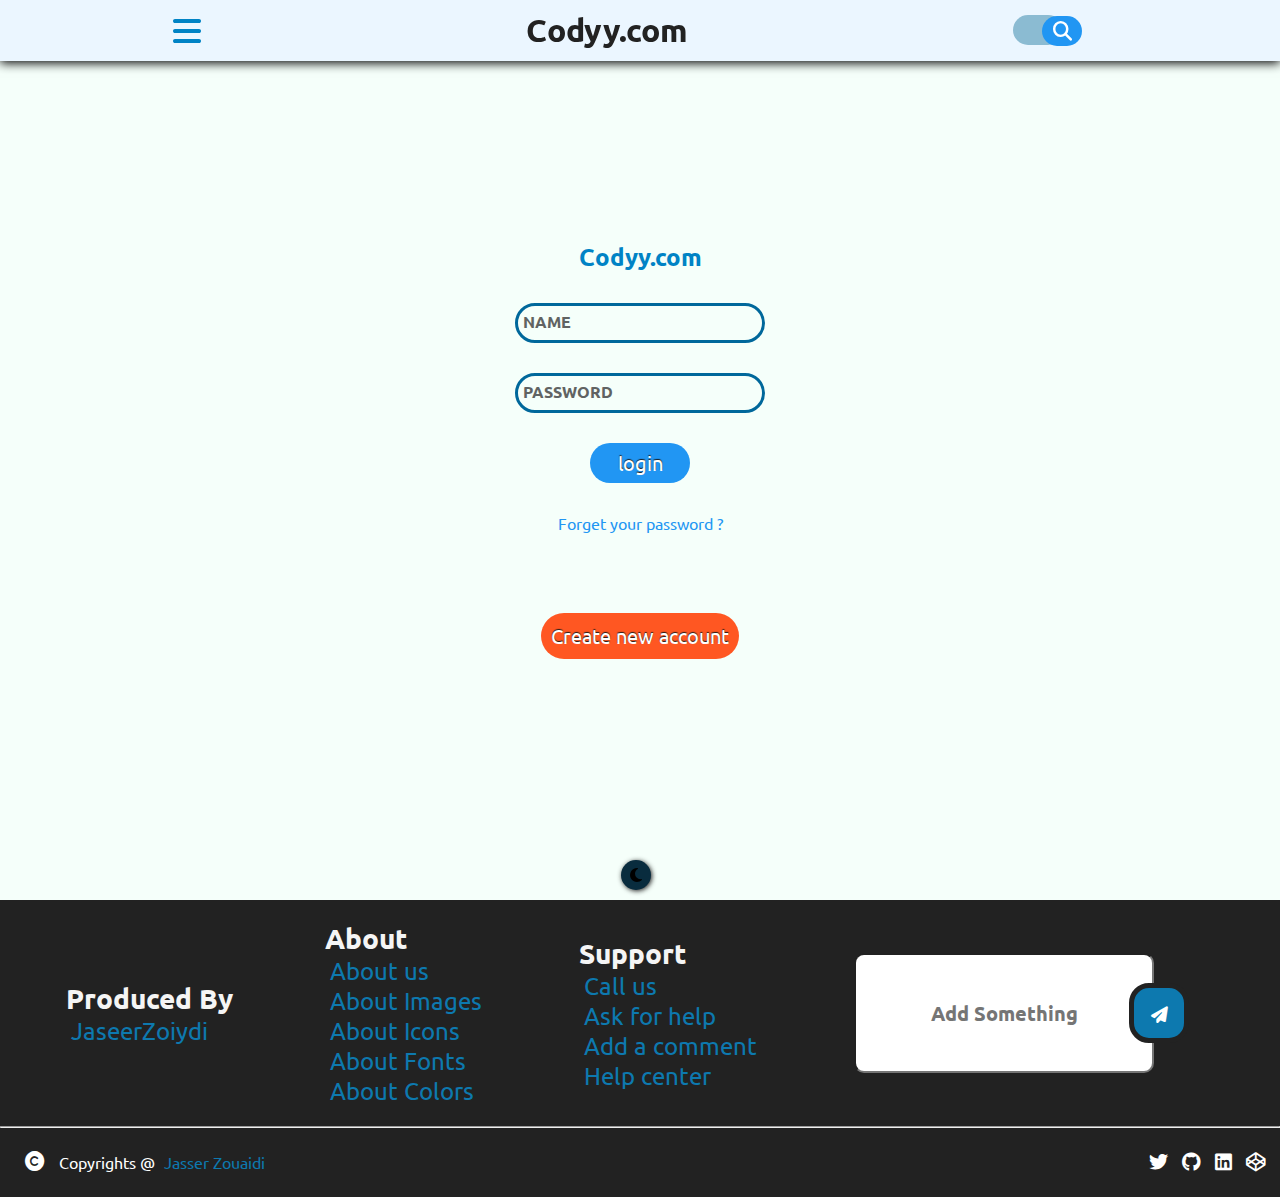
<file: login.html>
<!DOCTYPE html>
<html lang="en">

<head>
    <meta charset="UTF-8">
    <meta http-equiv="X-UA-Compatible" content="IE=edge">
    <meta name="viewport" content="width=device-width, initial-scale=1.0">
    <link rel="stylesheet" href="https://cdnjs.cloudflare.com/ajax/libs/font-awesome/6.1.1/css/all.min.css">
    <link rel="stylesheet" href="style2.css">
    <title>LOGIN</title>
</head>

<body>
    <header>
        <i id="menubutton" class="fa-solid fa-bars"></i>
        <h1>
            Codyy.com
        </h1>
 
        <form>
            <input type="text" name="" placeholder="I look for">
            <button type="submit"><i class="fa-solid fa-magnifying-glass"></i></button>
        </form>
    </header>
    <nav class="menuu">
        <ul>
            <li><span><i class="fa-solid fa-house"></i></span><a href="index.html">Home</a></li>
            <li><span><i class="fa-solid fa-circle-user"></i></span><a href="login.html">Sign in</a></li>
            <li><span><i class="fa-solid fa-circle-info"></i></span><a href="#footer">About</a></li>
        </ul>
    </nav>











    <form class="login">

        <h2>
            Codyy.com
        </h2>

        <div class="inputBox">
            <input type="text" required="required">
            <span>Name</span>
        </div>
        <div class="inputBox">
            <input type="text" required="required">
            <span>Password</span>
        </div>
        <input class="log" type="submit" value="login">
        <span><a href="#">Forget your password ?</a></span>
        <br>
        <input class="NewAcc" type="submit" value="Create new account">

    </form>




















    

    <footer id="footer">


        <div class="about">

            
            <div>
                <h3>Produced By</h3>
                <ul>
                    <li><a href="#">JaseerZoiydi</a></li>
                </ul>
            </div>


            <div>
                <h3>
                    About
                </h3>
                <ul>
                    <li><a href="">About us</a></li>
                    <li><a href="">About Images </a></li>
                    <li><a href="">About Icons</a></li>
                    <li><a href="">About Fonts</a></li>
                    <li><a href="">About Colors</a></li>


                </ul>
            </div>


            <div class="support">
                <h3>
                    Support
                </h3>
                <ul>
                    <li><a href="">Call us</a></li>
                    <li><a href="">Ask for help</a></li>
                    <li><a href="">Add a comment</a></li>
                    <li><a href="">Help center</a></li>
                </ul>
            </div>
            <form action="#">
                <input type="textarea" placeholder="Add Something"><button type="submit"><i class="fa-solid fa-paper-plane"></i></button>
            </form>

        </div>



        <hr>

        <div class="Copyrights">
            <div>
                <span><i class="fa-solid fa-copyright"></i></span>Copyrights @ <span><a href="#">Jasser
                        Zouaidi</a></span>
            </div>
            <div>
                <i class="fa-brands fa-twitter"></i>
                <i class="fa-brands fa-github"></i>
                <i class="fa-brands fa-linkedin"></i>
                <i class="fa-brands fa-codepen"></i>
            </div>
            
        </div>
    </footer>
    <label>
        <input class="checkbox" type="checkbox">
        <span class="check"><i class="fa-solid fa-moon"></i></i></span>
    </label>
    <script src="script.js"></script>
</body>

</html>
</file>
<file: style2.css>
@import url('https://fonts.googleapis.com/css2?family=Kanit&display=swap');
@import url('https://fonts.googleapis.com/css2?family=Ubuntu&display=swap');
@import url('https://fonts.googleapis.com/css2?family=Shadows+Into+Light&display=swap');
@import url('https://fonts.googleapis.com/css2?family=Staatliches&display=swap');
*{
    margin: 0;
    padding: 0;
    box-sizing: border-box;
    font-family: 'Ubuntu', sans-serif;
}

body{
    min-height: 100vh;
    background-color: #f5fffa;
    transition: all 0.5s;
}
header{
    z-index: 50;
    position: fixed;
    width: 100%;
    padding: 10px;
    color: #fff;
    font-family: 'Kanit', sans-serif;
    /* background:url(https://aitnews.com/wp-content/uploads/2020/04/18699-768x492.jpg); */
    background: #ebf6ff;
    display: flex;
    justify-content: space-around;
    align-items: center;
    flex-wrap: wrap;
    box-shadow: 0 2px 10px #000;

}
header h1{
    color: #222;
}
.menu{
    display: flex;
    align-content: center;
    justify-content: center;
}

.menu .navigation span{
    color: #222;
    font-size: 1.1em;
    margin: 0px 15px;
}


input{
    position: relative;
    display: inline-block;
    font-size: 20px;
    box-sizing: border-box;
    transition: .5s;
}
input[type="text"]{
    background: #8bbbd2;
    width: 20px;
    height: 30px;
    border: none;
    outline: none;
    padding: 0 25px;
    border-radius: 25px;
}
input[type="text"]:focus{
    width: 200px;

}
button[type="submit"]{
    position: relative;
    left: -25px;
    font-size: 1.2em;
    border-radius:25px;
    width: 40px;
    height: 30px;
    border: none;
    outline: none;
    cursor: pointer;
    background: #2196f3;
    color: #fff;

}
button[type="submit"]:hover{
    background: #ff5722;
}
input[type="checkbox"]{
    -webkit-appearance: none;
    visibility: hidden;
    display: none;
}

.check{
    left:48.5% ;
    position: fixed;
    bottom: 10px;
    display: flex;
    justify-content: center;
    align-items: center;
    width: 30px;
    height: 30px;
    background: #092c3e;
    cursor: pointer;
    border-radius: 50%;
    overflow: hidden;
    transition: ease-in 0.5s;
    box-shadow: 1px 1px 5px #222;
}
input[type="checkbox"]:checked ~ .check{
    background: #fff;
}



#menubutton{
    z-index: 100;
    font-size: 2em;
    color: #0083c5;
}
#menubutton:active{
    color: #0d79af;
}
.menuu{
    position: fixed;
    z-index: 51;
    list-style: none;
    display: flex;
    justify-content: center;
    align-items: center;
    top: 90px;
    left: -215px;
    font-size:1.5em ;
    background-color: #8bbbd2;
    width: 200px;
    height: 250px;
    border-radius:25px ;
    opacity: 0.95;
    transition: all 1s;
}

.menuu ul a{
    opacity: 1;
    transition: all 0.5s;
    text-decoration: none;
    color: #222;
}
.menuu ul li span{
    font-size: 1.2em;
    padding: 10px;
    color: #005eaa;
}

.menuu.active ul a{
    opacity: 1;
}
.menuu.active {
    left: 15px;
}
.menuu li{
    list-style: none;
    padding: 10px;
}








.login{
    position: relative;
    z-index: 0;
    display: flex;
    justify-content: center;
    align-items: center;
    min-height: 100vh;
    flex-direction: column;
    gap: 30px;
    background: transparent;
}

.inputBox{
    position: relative;
    width: 250px;
}

.inputBox input{
    height: 40px;
    font-weight: 700;
    border-radius: 25px;
    width:100%;
    padding: 10px;
    border: 3px solid #00689b;
    background: transparent;
    outline: none;
    color: #222;
    font-size: 1em;
    transition: 0.5s;
}

.inputBox span{
    opacity: 0.7;
    font-weight: 700;
    position: absolute;
    left: 0;
    padding: 8px;
    pointer-events: none;
    font-size: 1em;
    color: #222;
    text-transform: uppercase;
    transition: 0.5s;
}
.inputBox input:valid ~ span,
.inputBox input:focus ~ span{
    height: 20px;
    opacity: 1;
    background: #f5fffa;
    border-left :solid 3px #00689b ;
    border-right :solid 3px #00689b ;
    color: #222;
    transform: translateY(-10px) translateX(20px);
    font-size: 0.50em ;
     letter-spacing: 0.2em;
}

.inputBox input:valid,
.inputBox input:focus{
    width: 100%;
    border-radius: 25px;

}

.NewAcc{
    background: #ff5722;
    color: #fff;
    text-shadow: 0 -1px 1px rgb(29, 29, 29);
    border-radius: 25px;
    border: none;
    padding: 10px;
    cursor: pointer;
}
.log{
    background: #2196f3;
    width: 100px;
    height: 40px;

    color: #fff;
    text-shadow: 0 -1px 1px rgb(29, 29, 29);
    border-radius: 10px;
    border: none;
    border-radius: 25px;
    cursor: pointer;
}
.login a{
    text-decoration: none;
    color: #2196f3;
}
.login h2{
    color:#0083c5;
}





footer{
    margin: 0;
    background: #222;
    color: #fff;


}
footer .about form input[type="textarea"]{
    text-align: center;
    font-weight: 700;
    color: #222;
    border-radius: 10px;
    padding: 5px;
    width: 300px;
    height: 120px;
    background: #fff;
    outline: none;
    
}
footer .about form button[type="submit"]{
    background: #0d79af;
    border-radius: 20px;
    border :solid 5px #222 ;
    font-size: 0.7em;
    height: 60px;
    width: 60px;
    
}
footer .Copyrights{
    margin: 0;
    padding: 10px;
    display: flex;
    flex-direction: row;
    justify-content: space-between;
    align-items: center;
}
footer .Copyrights div i{
    margin: 5px;
    font-size: 1.2em;
    cursor: pointer;
}
 .about{
    background: transparent;
    color: whitesmoke;
    padding: 20px;
    font-size: 1.5em;
    display: flex;
    justify-content: space-around;
    align-items: center;
    flex-wrap: wrap;
 }

 footer div ul{
    list-style: none;
 }
 footer a{ 
    text-decoration: none;
    color: #0d79af;
    padding: 5px;
 }
 footer span i {
    padding: 10px;
    font-size: 1em;
 }


 @media (max-width:1000px) {
    header{
        padding: 5px;
    }
    header h1{
        font-size: 1em;
    }

    #menubutton{
        font-size: 1.4em;
        margin: 10px;
    }

    header form input[type="text"]{
        font-size: 1em;
        width: 25px;
        height: 25px;
        padding: 0 25px;

    }
    header form input[type="text"]:focus{
        width: 130px;
    
    }
    header form button[type="submit"]{
        font-size: 1em;
        height: 26px;
    }


    .login h2{
        margin-top: 200px;
    }
    footer .about form input[type="textarea"]{
        font-size: 0.4em;
        padding: 5px;
        width: 150px;
        height: 80px;
    }
    footer .about form button[type="submit"]{
        font-size: 0.4em;
        height: 50px;
        width: 50px;
        
    }
    footer .about{
        flex-direction: column;
    }
    footer .about div{
        margin: 10px 0;
    }
    footer .Copyrights {
        font-size: 0.8em;
    }
    
 }


 @media (max-width:300px) {

    header{
        padding: 5px;
    }
    header h1{
        font-size: 1em;
    }

    #menubutton{
        font-size: 1.4em;
        margin: 10px;
    }

    header form input[type="text"]{
        width: 25px;
        height: 25px;
        padding: 0 25px;

    }
    header form input[type="text"]:focus{
        width: 130px;
    
    }
    header form button[type="submit"]{
        font-size: 0.8em;
        height: 25px;
    }

    .login h2{
        margin-top: 200px;
    }

  
    footer .about form input[type="textarea"]{
        font-size: 0.4em;
        padding: 5px;
        width: 150px;
        height: 80px;
    }
    footer .about form button[type="submit"]{
        font-size: 0.4em;
        height: 50px;
        width: 50px;
        
    }
    footer .about{
        flex-direction: column;
    }
    footer .about div{
        margin: 10px 0;
    }
    footer .Copyrights {
        font-size: 0.5em;
    }
    
 }
</file>
